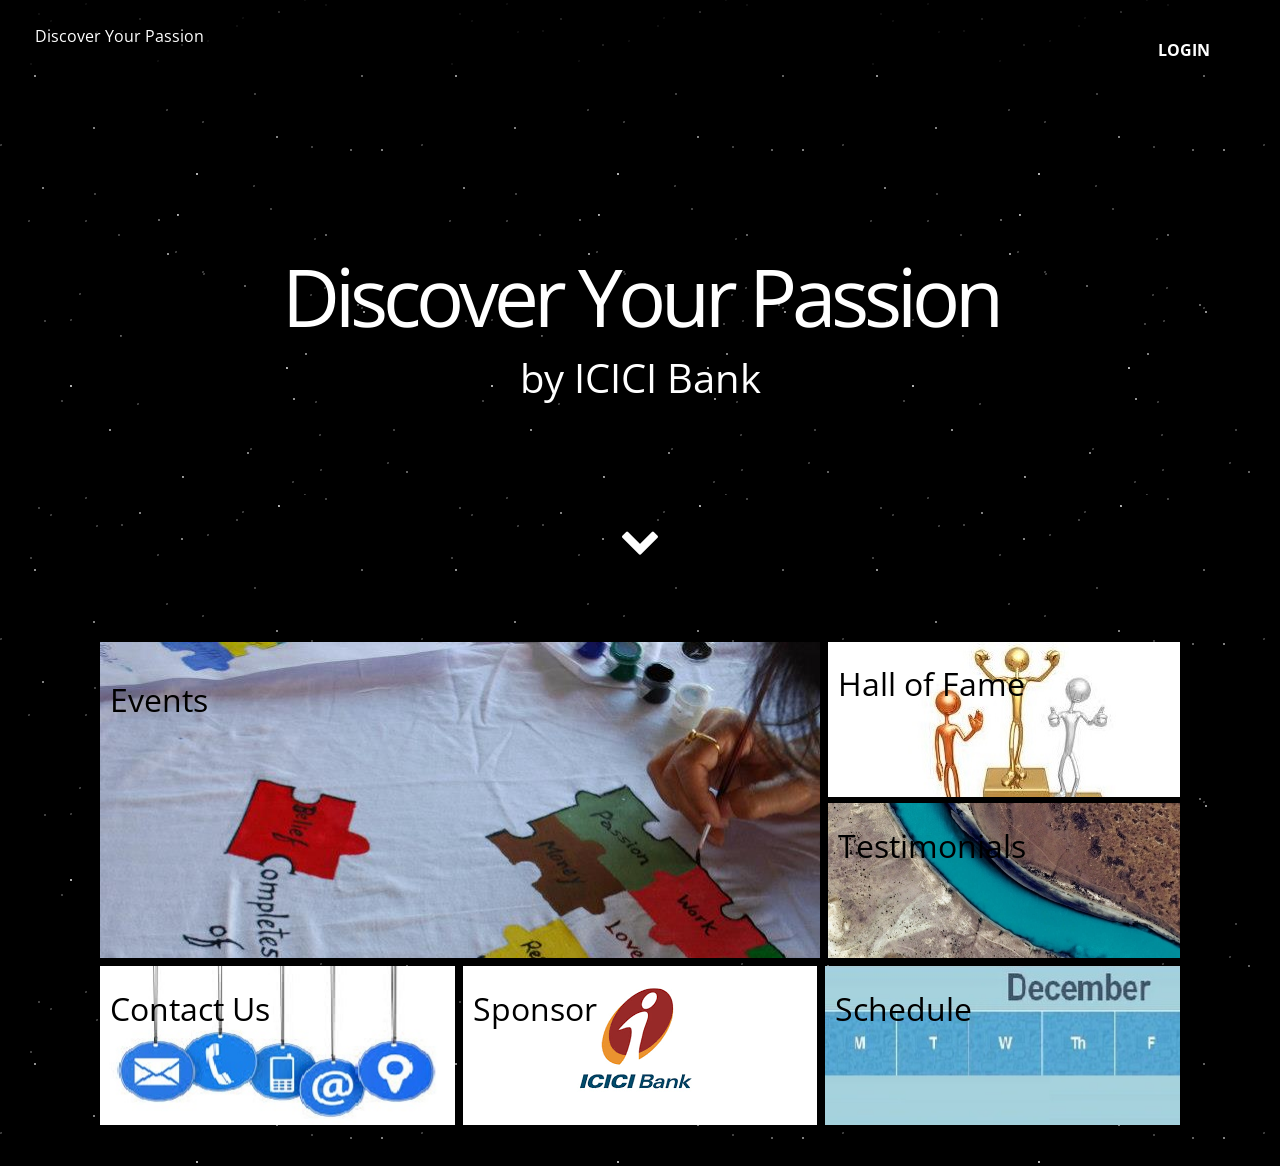
<file: ici/index.html>
<!doctype html>
<html lang="en">
	<head>
		<meta charset="utf-8">
		<meta name=viewport content="width=device-width, initial-scale=1">
		<title>Discover Your Passion</title>
		<!--<link rel="stylesheet" type="text/css" href="normalize.css">-->
		<link rel="stylesheet" type="text/css" href="css.css">
		<link rel="stylesheet" type="text/css" href="index.css">
		<link href='https://fonts.googleapis.com/css?family=Montserrat|Open+Sans:400,400italic|Slabo+27px' rel='stylesheet' type='text/css'> 	
		<link rel="stylesheet" type="text/css" href="css/font-awesome.min.css">
		<link rel="stylesheet" type="text/css" href="slick/slick-theme.css">
		<script  type="text/javascript" src="slick/jquery-2.1.4.min.js"></script>
		<link rel="stylesheet" type="text/css" href="slick/slick.css">
		<script  type="text/javascript" src="slick/jquery-migrate-1.2.1.min.js"></script>
		<script  type="text/javascript" src="slick/slick.min.js"></script>
		<script src="js.js"></script>
	</head>
	<body>
		<header class="header-common">
			<div class="header-member logo">
				<a href="index.html">Discover Your Passion</a>
			</div>
			<nav class="header-member link-bar">
				<ul>
					<!--<li>
						<a href="feed">
							FEED
						</a>
					</li>-->
					<li>
						<a href="login.html">
							LOGIN
						</a>
					</li>
				</ul>
			</nav>
		</header>
		<section id="intro">
			<div id="intro_main">
				<div class="header">
					<span>Discover Your Passion</span>
					<span class="header">by ICICI Bank</span>
				</div>
				<span class="fa fa-chevron-down bu" id="butter"></span>
			</div>
		</section>	
		<section id="showoff">
			<div id="showoff_main">
				<div class="row">
					<div class="card w50" id="card1">
						<div class="card_front">
							<div class="head"><a href="EVENTS.html">Events</a></div>
						</div>
						<div class="card_back">
							<div class="gallery2">
								<div class="gallery-member">
									<a href="EVENTS.html">
								  <img src="creativemasters.png" alt="" />
									</a>
								</div>
								<div class="gallery-member"><a href="EVENTS.html">
								  <img src="dubsmash.jpg" alt="" /></a>
								</div>
							</div>
							<div id="event-btn"><a href="events.html">All Events</a></div>
						</div>
					</div>
					<div class="row">
						<div class="card h100" id="card2">
							<div class="card_front">
								<div class="head">Hall of Fame</div>
							</div>
							<div class="card_back"></div>
						</div>
						<div class="card h100"id="card3">
							<div class="card_front">
								<div class="head">Testimonials</div>
							</div>
							<div class="card_back">
								<div class="head"></div>
							</div>
						</div>
					</div>
				</div>
				<div class="row">
					<div class="card w33" id="card4">
						<div class="card_front">
							<div class="head">Contact Us</div>
						</div>
						<div class="card_back"></div>
					</div>
					<div class="card w33" id="card5">
						<div class="card_front">
							<div class="head">Sponsor</div>
						</div>
						<div class="card_back">
							<div class="gallery1">
								<div class="gallery-member">
								  <img src="sponsor1.png" alt="" />
								</div>
								<div class="gallery-member">
								  <img src="sponsor2.png" alt="" />
								</div>
							<!--<div class="gallery-member">
								  <img src="3.png" alt="" />
								</div>
								<div class="gallery-member">
								  <img src="4.png" alt="" />
								</div>-->
							</div>
						</div>
					</div>
					<div class="card w33" id="card6">
						<div class="card_front">
							<div class="head">Schedule</div>
						</div>
						<div class="card_back"></div>
					</div>
				</div>
			
			</div>
		</section>
		<section>
			<br>
			<br>
			
		</section>
		
		<footer class="footer-common">
			
		</footer>
		<script>
			function nit(){
				goDown.init();
				displaceHeader.init('header-common');
			}
			window.addEventListener('load',nit);
			$(document).ready(function(){	
				$('.gallery1').slick({
					dots: false,
					arrows: false,
					autoplay: true,
					autoplaySpeed: 1000,
				});
				$('.gallery2').slick({
					dots: false,
					arrows: false,
					autoplay: true,
					autoplaySpeed: 1000,
				});
			});
		
		</script>
	</body>
</html>
</file>
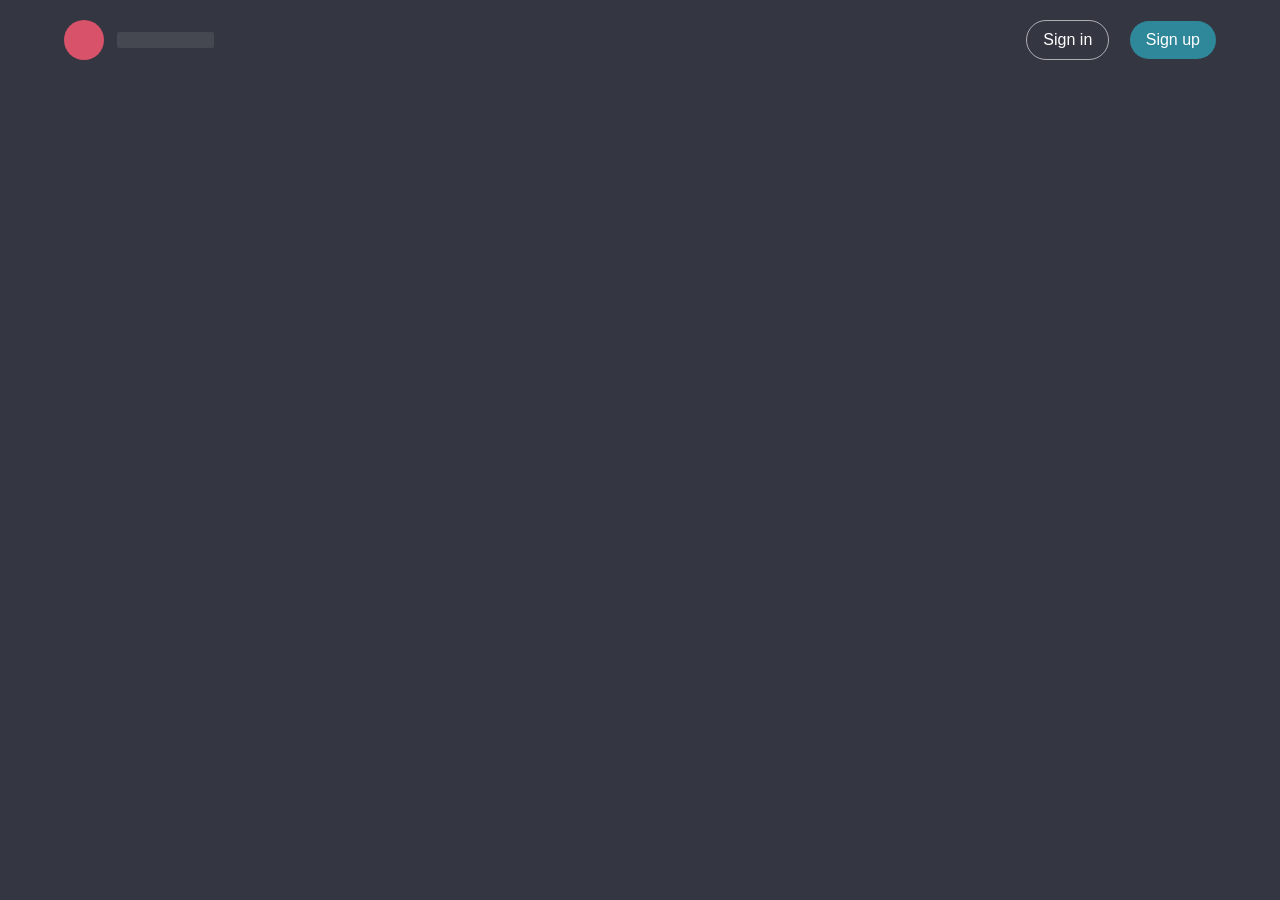
<file: ici/selfie/index1.html>
<!doctype html>
<html lang="en" class="no-js">
<head>
	<meta charset="UTF-8">
	<meta name="viewport" content="width=device-width, initial-scale=1">

	<link href='http://fonts.googleapis.com/css?family=PT+Sans:400,700' rel='stylesheet' type='text/css'>

	<link rel="stylesheet" href="css/reset.css"> <!-- CSS reset -->
	<link rel="stylesheet" href="css/style.css"> <!-- Gem style -->
	<link rel="stylesheet" href="css/creative.css" type="text/css">
	<script src="js/modernizr.js"></script> <!-- Modernizr -->
  	
	<title>Log In &amp; Sign Up Form</title>
</head>
<body>
	<header role="banner">
		<div id="cd-logo"><a href="#0"><img src="img/cd-logo.svg" alt="Logo"></a></div>

		<nav class="main-nav">
			<ul>
				<!-- inser more links here -->
				<li><a class="cd-signin" href="#0">Sign in</a></li>
				<li><a class="cd-signup" href="#0">Sign up</a></li>
			</ul>
		</nav>
	</header>

	<div class="cd-user-modal"> <!-- this is the entire modal form, including the background -->
		<div class="cd-user-modal-container"> <!-- this is the container wrapper -->
			<ul class="cd-switcher">
				<li><a href="#0">Sign in</a></li>
				<li><a href="#0">New account</a></li>
			</ul>

			<div id="cd-login"> <!-- log in form -->
				<form class="cd-form">
					<p class="fieldset">
						<label class="image-replace cd-email" for="signin-email">E-mail</label>
						<input class="full-width has-padding has-border" id="signin-email" type="email" placeholder="E-mail">
						<span class="cd-error-message">Error message here!</span>
					</p>

					<p class="fieldset">
						<label class="image-replace cd-password" for="signin-password">Password</label>
						<input class="full-width has-padding has-border" id="signin-password" type="text"  placeholder="Password">
						<a href="#0" class="hide-password">Hide</a>
						<span class="cd-error-message">Error message here!</span>
					</p>

					<p class="fieldset">
						<input type="checkbox" id="remember-me" checked>
						<label for="remember-me">Remember me</label>
					</p>

					<p class="fieldset">
						<input class="full-width" type="submit" value="Login">
					</p>
				</form>
				
				<p class="cd-form-bottom-message"><a href="#0">Forgot your password?</a></p>
				<!-- <a href="#0" class="cd-close-form">Close</a> -->
			</div> <!-- cd-login -->

			<div id="cd-signup"> <!-- sign up form -->
				<form class="cd-form">
					<p class="fieldset">
						<label class="image-replace cd-username" for="signup-username">Username</label>
						<input class="full-width has-padding has-border" id="signup-username" type="text" placeholder="Username">
						<span class="cd-error-message">Error message here!</span>
					</p>

					<p class="fieldset">
						<label class="image-replace cd-email" for="signup-email">E-mail</label>
						<input class="full-width has-padding has-border" id="signup-email" type="email" placeholder="E-mail">
						<span class="cd-error-message">Error message here!</span>
					</p>

					<p class="fieldset">
						<label class="image-replace cd-password" for="signup-password">Password</label>
						<input class="full-width has-padding has-border" id="signup-password" type="text"  placeholder="Password">
						<a href="#0" class="hide-password">Hide</a>
						<span class="cd-error-message">Error message here!</span>
					</p>

					<p class="fieldset">
						<input type="checkbox" id="accept-terms">
						<label for="accept-terms">I agree to the <a href="#0">Terms</a></label>
					</p>

					<p class="fieldset">
						<input class="full-width has-padding" type="submit" value="Create account">
					</p>
				</form>

				<!-- <a href="#0" class="cd-close-form">Close</a> -->
			</div> <!-- cd-signup -->

			<div id="cd-reset-password"> <!-- reset password form -->
				<p class="cd-form-message">Lost your password? Please enter your email address. You will receive a link to create a new password.</p>

				<form class="cd-form">
					<p class="fieldset">
						<label class="image-replace cd-email" for="reset-email">E-mail</label>
						<input class="full-width has-padding has-border" id="reset-email" type="email" placeholder="E-mail">
						<span class="cd-error-message">Error message here!</span>
					</p>

					<p class="fieldset">
						<input class="full-width has-padding" type="submit" value="Reset password">
					</p>
				</form>

				<p class="cd-form-bottom-message"><a href="#0">Back to log-in</a></p>
			</div> <!-- cd-reset-password -->
			<a href="#0" class="cd-close-form">Close</a>
		</div> <!-- cd-user-modal-container -->
	</div> <!-- cd-user-modal -->
<script src="http://ajax.googleapis.com/ajax/libs/jquery/1.11.0/jquery.min.js"></script>
<script src="js/main.js"></script> <!-- Gem jQuery -->
</body>
</html>
</file>
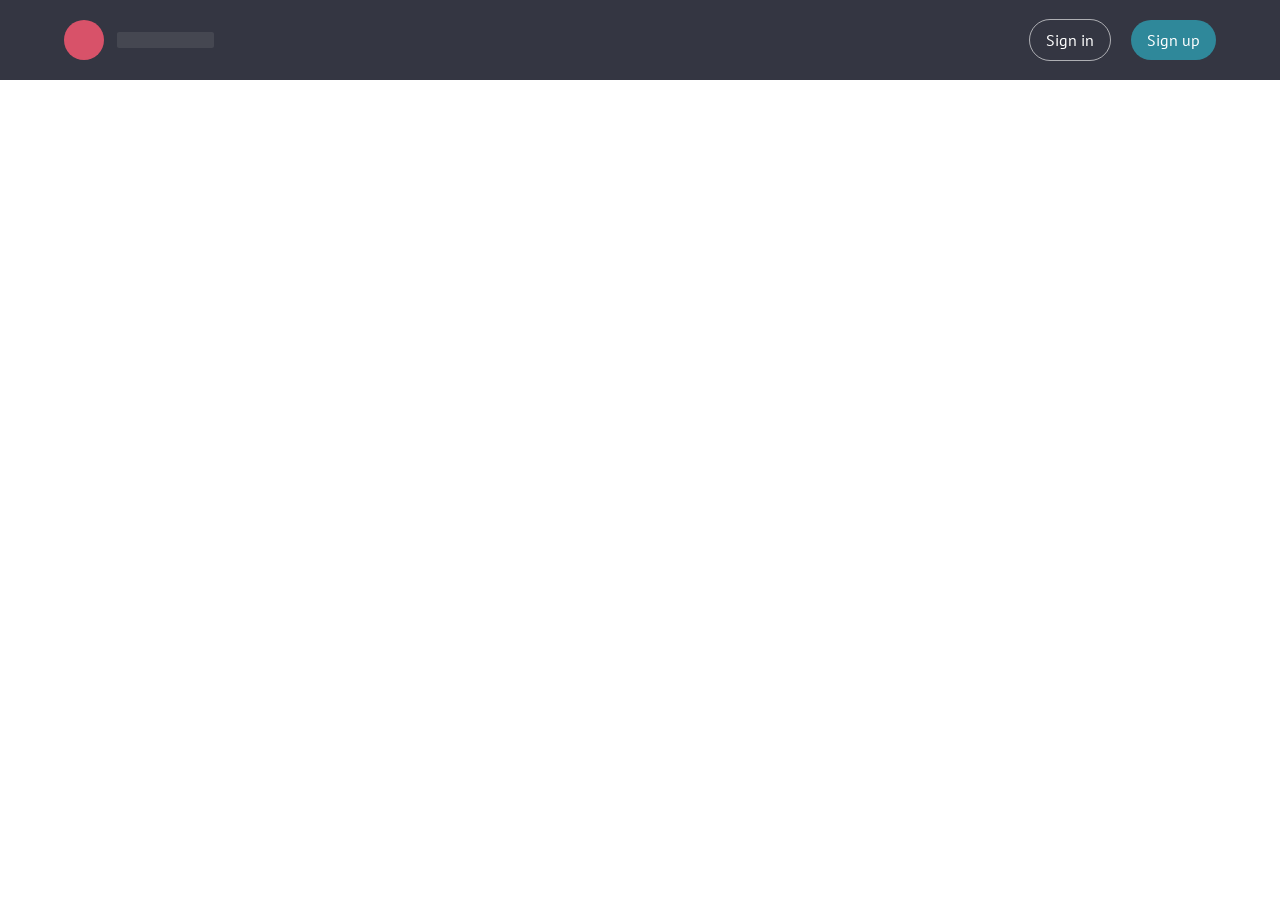
<file: ici/selfie/index1_login.html>
<!doctype html>
<html lang="en" class="no-js">
<head>
	<meta charset="UTF-8">
	<meta name="viewport" content="width=device-width, initial-scale=1">

	<link href='http://fonts.googleapis.com/css?family=PT+Sans:400,700' rel='stylesheet' type='text/css'>

	<link rel="stylesheet" href="css/reset.css"> <!-- CSS reset -->
	<link rel="stylesheet" href="css/style.css"> <!-- Gem style -->
	<script src="js/modernizr.js"></script> <!-- Modernizr -->
  	
	<title>Log In &amp; Sign Up Form</title>
</head>
<body>
	<header role="banner">
		<div id="cd-logo"><a href="#0"><img src="img/cd-logo.svg" alt="Logo"></a></div>

		<nav class="main-nav">
			<ul>
				<!-- inser more links here -->
				<li><a class="cd-signin" href="#0">Sign in</a></li>
				<li><a class="cd-signup" href="#0">Sign up</a></li>
			</ul>
		</nav>
	</header>

	<div class="cd-user-modal"> <!-- this is the entire modal form, including the background -->
		<div class="cd-user-modal-container"> <!-- this is the container wrapper -->
			<ul class="cd-switcher">
				<li><a href="#0">Sign in</a></li>
				<li><a href="#0">New account</a></li>
			</ul>

			<div id="cd-login"> <!-- log in form -->
				<form class="cd-form">
					<p class="fieldset">
						<label class="image-replace cd-email" for="signin-email">E-mail</label>
						<input class="full-width has-padding has-border" id="signin-email" type="email" placeholder="E-mail">
						<span class="cd-error-message">Error message here!</span>
					</p>

					<p class="fieldset">
						<label class="image-replace cd-password" for="signin-password">Password</label>
						<input class="full-width has-padding has-border" id="signin-password" type="text"  placeholder="Password">
						<a href="#0" class="hide-password">Hide</a>
						<span class="cd-error-message">Error message here!</span>
					</p>

					<p class="fieldset">
						<input type="checkbox" id="remember-me" checked>
						<label for="remember-me">Remember me</label>
					</p>

					<p class="fieldset">
						<input class="full-width" type="submit" value="Login">
					</p>
				</form>
				
				<p class="cd-form-bottom-message"><a href="#0">Forgot your password?</a></p>
				<!-- <a href="#0" class="cd-close-form">Close</a> -->
			</div> <!-- cd-login -->

			<div id="cd-signup"> <!-- sign up form -->
				<form class="cd-form">
					<p class="fieldset">
						<label class="image-replace cd-username" for="signup-username">Username</label>
						<input class="full-width has-padding has-border" id="signup-username" type="text" placeholder="Username">
						<span class="cd-error-message">Error message here!</span>
					</p>

					<p class="fieldset">
						<label class="image-replace cd-email" for="signup-email">E-mail</label>
						<input class="full-width has-padding has-border" id="signup-email" type="email" placeholder="E-mail">
						<span class="cd-error-message">Error message here!</span>
					</p>

					<p class="fieldset">
						<label class="image-replace cd-password" for="signup-password">Password</label>
						<input class="full-width has-padding has-border" id="signup-password" type="text"  placeholder="Password">
						<a href="#0" class="hide-password">Hide</a>
						<span class="cd-error-message">Error message here!</span>
					</p>

					<p class="fieldset">
						<input type="checkbox" id="accept-terms">
						<label for="accept-terms">I agree to the <a href="#0">Terms</a></label>
					</p>

					<p class="fieldset">
						<input class="full-width has-padding" type="submit" value="Create account">
					</p>
				</form>

				<!-- <a href="#0" class="cd-close-form">Close</a> -->
			</div> <!-- cd-signup -->

			<div id="cd-reset-password"> <!-- reset password form -->
				<p class="cd-form-message">Lost your password? Please enter your email address. You will receive a link to create a new password.</p>

				<form class="cd-form">
					<p class="fieldset">
						<label class="image-replace cd-email" for="reset-email">E-mail</label>
						<input class="full-width has-padding has-border" id="reset-email" type="email" placeholder="E-mail">
						<span class="cd-error-message">Error message here!</span>
					</p>

					<p class="fieldset">
						<input class="full-width has-padding" type="submit" value="Reset password">
					</p>
				</form>

				<p class="cd-form-bottom-message"><a href="#0">Back to log-in</a></p>
			</div> <!-- cd-reset-password -->
			<a href="#0" class="cd-close-form">Close</a>
		</div> <!-- cd-user-modal-container -->
	</div> <!-- cd-user-modal -->
<script src="http://ajax.googleapis.com/ajax/libs/jquery/1.11.0/jquery.min.js"></script>
<script src="js/main.js"></script> <!-- Gem jQuery -->
</body>
</html>
</file>
<file: ici/css.css>
html{
	font-family:'Open Sans';
    width: 100%;
}
a{
	color:initial;
	text-decoration:none;
}
input{
	border:0px;
}
input:active{
	border:0px;
}
input:focus{
	border:0px;
	outline:0px;
}

button{
    border: 1px solid transparent;
	text-transform: uppercase;
}

button:active{
	outline:0px;
}

button:focus{
	outline:0px;
}

body {
	max-width:1920px;
	margin:auto;
	position:relative;
	background-image: url("noise.png");
    width: 100%;
	padding-top:6.25rem;
}



header.header-common{
	height:4.5rem;
	position:fixed;
	display:flex;
	top: 0px;
    left: 0px;
	width:100%;
    margin: auto;
	color:white;
	align-items: center;
	justify-content:space-between;
	background-color:rgba(0,0,0,0.75);
	/*border-bottom: 1px rgba(0,0,0,0.25) solid;*/
	z-index:10;
}

header.displaced{
	box-shadow:0px 2px 5px rgba(0,0,0,0.75);
	border-bottom:0px;
	background-color:rgba(0,0,0,0.75);
	color:white;
}

div.logo{
	margin-left:35px;
	width:25%;
	align-items:center;
	
}

div.logo a{
	color:white;
}

nav.link-bar{
	margin-right:50px;
	width:50%;
	color:white;
}

nav.link-bar ul{
	margin:0;
	width:100%;
	padding-left:0px;
	display:flex;
	list-style:none;
	justify-content:flex-end;
}

nav.link-bar ul li{
	box-sizing:border-box;
	width:15%;
	margin-left:15px;
	text-align:center;
	position:relative;
}



nav.link-bar ul li>a{
	text-align:center;
	height:100%;
	padding:15% 2.5%;
	width:100%;
	display:flex;
	color:white;
	justify-content:center;
	flex-direction:column;
	overflow-wrap:break-word;
	font-weight:bold;
	text-transform:uppercase;
	border-radius:6px;
}


nav.link-bar ul li>a:hover{
	color:#00c853;
}


nav.link-bar a.link_active{
    color: #00c853;
    background: rgba(250,250,250,0.125);
}

section{
	padding:0% 7.5%;
}
</file>
<file: ici/index.css>
/*index.css*/

#intro{
	margin-top:0.25rem;
	height:39.5vw;
}

#showoff{
	height:37.5vw;
}

#intro_main{
	height:100%;
	padding:10px 0px;
	display:flex;
	color:white;
    flex-direction: column;
	text-align:center;
	justify-content:space-around;
}

#intro_main div.header{
	width:100%;
	font-family:"Open Sans";
	margin-top:4.5rem;
}

#intro_main div.header span:first-child{
	display:inline-block;
	width:100%;
	font-size:5rem;
	letter-spacing:-5px;
}

#intro_main div.header span:nth-child(2){
	width:100%;
	margin-top:2.5em;
	font-size:2.5rem;
}

#intro_main span.bu{
	font-size:2.5rem;
	align-self: center;
	width: 5%;
    padding: 5px 0px;
	cursor:pointer;
	animation:1s linear 0s infinite alternate but;
}
#intro_main span.bu:hover{
	animation:0.5s linear 0s infinite alternate but;
}

@keyframes but{
	from{
		color:rgba(255,255,255,1);
	}
	to{
		color:rgba(255,255,255,0.25);
	}
}

#showoff_main{
	margin-top:2rem;
	height:100%;
}
#showoff_main>div.row{
	width:100%;
	display:flex;
}

#showoff_main>div.row:first-child{
	height:66%;
}

#showoff_main>div.row div.row{
	display:flex;
	width:33.33%;
	height:100%;
	flex-direction:column;
	justify-content:space-between;
}
#showoff_main>div.row:last-child{
	margin-top:8px;
	height:33%;
}

#showoff_main div.card.h100{
	height:49%;
}
#showoff_main div.card.w50{
	width:66.66%;
}
#showoff_main div.card.w33{
	width:33.33333%;
}

#showoff_main div.card {
	background-color:transparent;
	box-sizing:border-box;
	margin-left:4px;
	margin-right:4px;
}

#showoff_main div.card{
	position:relative;
}

.card_front,.card_back {
  position: absolute;
  top: 0;
  left: 0;
  width: 100%;
  height: 100%;
}

.card_front,
.card_back {
    transition: transform 0.35s;
}

.card_front {
  backface-visibility: hidden;
  background:transparent;
}

.card_front div.head{
	position:absolute;
	left:0%;
	top:10%;
	color:black;
	padding:5px 10px;
	font-size:2.0rem;
}

.card_back {
  background-color: wheat ;
  backface-visibility: hidden;
  transform: rotateY(-180deg);
  visibility:hidden;
}

.card_back div.gallery1{
	padding-top:25px;
	padding-bottom:25px;
	width:50%;
	margin:auto;
	background-color:wheat;
	height:100%;
}

div.gallery1 div.gallery-member{
	width:100%;
	height:100%;
	display: flex;
	flex-direction:column;
	justify-content:center;
	align-items:center;
}

div.gallery1 div.gallery-member img{
	width:50%;
}

.card_back div.gallery2{
	padding-top:50px;
	padding-left:100px;
	padding-right: 100px;
	padding-bottom:50px;
	width:100%;
	margin:auto;
	background-color:wheat ;
	height:70%;
}

div.gallery2 div.gallery-member{
	width:50%;
	margin: auto;
	height:100%;
}

div.gallery2 div.gallery-member img{
	width:60%;
	margin:auto;
	height:50%;
}

.card:hover .card_front {
	transform: rotateY(-180deg);
}

.card:hover .card_back {
	 transform: rotateY(0);
	 visibility:visible;
}

#card1{
	background-image:url("old_22.jpg");
}
#card2{
	background:url("halloffame.jpg") , white;
	background-repeat:no-repeat; 
	background-color:white;
}
#card3{
	background-image:url("wp_003.jpg");
}
#card4{
	background-image:url("contactus.jpg");
	
}
#card5{
	background-image:url("sponsor.png");
}
#card6{
	background-image:url("schedule.jpg");
}

#event-btn{
	text-align: center;
    margin-top: 15px;
}
#event-btn a{
	background-color:#03a9f4;
	color:white;
	padding:15px 20px;
	border-radius:5px;
	font-weight:bold;
}
</file>
<file: ici/selfie/css/style.css>
/* -------------------------------- 

Primary style

-------------------------------- */
html * {
  -webkit-font-smoothing: antialiased;
  -moz-osx-font-smoothing: grayscale;
}

*, *:after, *:before {
  -webkit-box-sizing: border-box;
  -moz-box-sizing: border-box;
  box-sizing: border-box;
}

body {
  font-size: 100%;
  font-family: "PT Sans", sans-serif;
  color: #505260;
  background-color: white;
}

a {
  color: #2f889a;
  text-decoration: none;
}

img {
  max-width: 100%;
}

input, textarea {
  font-family: "PT Sans", sans-serif;
  font-size: 16px;
  font-size: 1rem;
}
input::-ms-clear, textarea::-ms-clear {
  display: none;
}

/* -------------------------------- 

Main components 

-------------------------------- */
header[role=banner] {
  position: relative;
  height: 50px;
  background: #343642;
}
header[role=banner] #cd-logo {
  float: left;
  margin: 4px 0 0 5%;
  /* reduce logo size on mobile and make sure it is left aligned with the transform-origin property */
  -webkit-transform-origin: 0 50%;
  -moz-transform-origin: 0 50%;
  -ms-transform-origin: 0 50%;
  -o-transform-origin: 0 50%;
  transform-origin: 0 50%;
  -webkit-transform: scale(0.8);
  -moz-transform: scale(0.8);
  -ms-transform: scale(0.8);
  -o-transform: scale(0.8);
  transform: scale(0.8);
}
header[role=banner] #cd-logo img {
  display: block;
}
header[role=banner]::after {
  /* clearfix */
  content: '';
  display: table;
  clear: both;
}
@media only screen and (min-width: 768px) {
  header[role=banner] {
    height: 80px;
  }
  header[role=banner] #cd-logo {
    margin: 20px 0 0 5%;
    -webkit-transform: scale(1);
    -moz-transform: scale(1);
    -ms-transform: scale(1);
    -o-transform: scale(1);
    transform: scale(1);
  }
}

.main-nav {
  float: right;
  margin-right: 5%;
  width: 44px;
  height: 100%;
  background: url("../img/cd-icon-menu.svg") no-repeat center center;
  cursor: pointer;
}
.main-nav ul {
  position: absolute;
  top: 0;
  left: 0;
  width: 100%;
  -webkit-transform: translateY(-100%);
  -moz-transform: translateY(-100%);
  -ms-transform: translateY(-100%);
  -o-transform: translateY(-100%);
  transform: translateY(-100%);
}
.main-nav ul.is-visible {
  -webkit-transform: translateY(50px);
  -moz-transform: translateY(50px);
  -ms-transform: translateY(50px);
  -o-transform: translateY(50px);
  transform: translateY(50px);
}
.main-nav a {
  display: block;
  height: 50px;
  line-height: 50px;
  padding-left: 5%;
  background: #292a34;
  border-top: 1px solid #3b3d4b;
  color: #FFF;
}
@media only screen and (min-width: 768px) {
  .main-nav {
    width: auto;
    height: auto;
    background: none;
    cursor: auto;
  }
  .main-nav ul {
    position: static;
    width: auto;
    -webkit-transform: translateY(0);
    -moz-transform: translateY(0);
    -ms-transform: translateY(0);
    -o-transform: translateY(0);
    transform: translateY(0);
    line-height: 80px;
  }
  .main-nav ul.is-visible {
    -webkit-transform: translateY(0);
    -moz-transform: translateY(0);
    -ms-transform: translateY(0);
    -o-transform: translateY(0);
    transform: translateY(0);
  }
  .main-nav li {
    display: inline-block;
    margin-left: 1em;
  }
  .main-nav li:nth-last-child(2) {
    margin-left: 2em;
  }
  .main-nav a {
    display: inline-block;
    height: auto;
    line-height: normal;
    background: transparent;
  }
  .main-nav a.cd-signin, .main-nav a.cd-signup {
    padding: .6em 1em;
    border: 1px solid rgba(255, 255, 255, 0.6);
    border-radius: 50em;
  }
  .main-nav a.cd-signup {
    background: #2f889a;
    border: none;
  }
}

/* -------------------------------- 

xsigin/signup popup 

-------------------------------- */
.cd-user-modal {
  position: fixed;
  top: 0;
  left: 0;
  width: 100%;
  height: 100%;
  background: rgba(52, 54, 66, 0.9);
  z-index: 3;
  overflow-y: auto;
  cursor: pointer;
  visibility: hidden;
  opacity: 0;
  -webkit-transition: opacity 0.3s, visibility 0.3s;
  -moz-transition: opacity 0.3s, visibility 0.3s;
  transition: opacity 0.3s, visibility 0.3s;
}
.cd-user-modal.is-visible {
  visibility: visible;
  opacity: 1;
}
.cd-user-modal.is-visible .cd-user-modal-container {
  -webkit-transform: translateY(0);
  -moz-transform: translateY(0);
  -ms-transform: translateY(0);
  -o-transform: translateY(0);
  transform: translateY(0);
}

.cd-user-modal-container {
  position: relative;
  width: 90%;
  max-width: 600px;
  background: #FFF;
  margin: 3em auto 4em;
  cursor: auto;
  border-radius: 0.25em;
  -webkit-transform: translateY(-30px);
  -moz-transform: translateY(-30px);
  -ms-transform: translateY(-30px);
  -o-transform: translateY(-30px);
  transform: translateY(-30px);
  -webkit-transition-property: -webkit-transform;
  -moz-transition-property: -moz-transform;
  transition-property: transform;
  -webkit-transition-duration: 0.3s;
  -moz-transition-duration: 0.3s;
  transition-duration: 0.3s;
}
.cd-user-modal-container .cd-switcher:after {
  content: "";
  display: table;
  clear: both;
}
.cd-user-modal-container .cd-switcher li {
  width: 50%;
  float: left;
  text-align: center;
}
.cd-user-modal-container .cd-switcher li:first-child a {
  border-radius: .25em 0 0 0;
}
.cd-user-modal-container .cd-switcher li:last-child a {
  border-radius: 0 .25em 0 0;
}
.cd-user-modal-container .cd-switcher a {
  display: block;
  width: 100%;
  height: 50px;
  line-height: 50px;
  background: #d2d8d8;
  color: #809191;
}
.cd-user-modal-container .cd-switcher a.selected {
  background: #FFF;
  color: #505260;
}
@media only screen and (min-width: 600px) {
  .cd-user-modal-container {
    margin: 4em auto;
  }
  .cd-user-modal-container .cd-switcher a {
    height: 70px;
    line-height: 70px;
  }
}

.cd-form {
  padding: 1.4em;
}
.cd-form .fieldset {
  position: relative;
  margin: 1.4em 0;
}
.cd-form .fieldset:first-child {
  margin-top: 0;
}
.cd-form .fieldset:last-child {
  margin-bottom: 0;
}
.cd-form label {
  font-size: 14px;
  font-size: 0.875rem;
}
.cd-form label.image-replace {
  /* replace text with an icon */
  display: inline-block;
  position: absolute;
  left: 15px;
  top: 50%;
  bottom: auto;
  -webkit-transform: translateY(-50%);
  -moz-transform: translateY(-50%);
  -ms-transform: translateY(-50%);
  -o-transform: translateY(-50%);
  transform: translateY(-50%);
  height: 20px;
  width: 20px;
  overflow: hidden;
  text-indent: 100%;
  white-space: nowrap;
  color: transparent;
  text-shadow: none;
  background-repeat: no-repeat;
  background-position: 50% 0;
}
.cd-form label.cd-username {
  background-image: url("../img/cd-icon-username.svg");
}
.cd-form label.cd-email {
  background-image: url("../img/cd-icon-email.svg");
}
.cd-form label.cd-password {
  background-image: url("../img/cd-icon-password.svg");
}
.cd-form input {
  margin: 0;
  padding: 0;
  border-radius: 0.25em;
}
.cd-form input.full-width {
  width: 100%;
}
.cd-form input.has-padding {
  padding: 12px 20px 12px 50px;
}
.cd-form input.has-border {
  border: 1px solid #d2d8d8;
  -webkit-appearance: none;
  -moz-appearance: none;
  -ms-appearance: none;
  -o-appearance: none;
  appearance: none;
}
.cd-form input.has-border:focus {
  border-color: #343642;
  box-shadow: 0 0 5px rgba(52, 54, 66, 0.1);
  outline: none;
}
.cd-form input.has-error {
  border: 1px solid #d76666;
}
.cd-form input[type=password] {
  /* space left for the HIDE button */
  padding-right: 65px;
}
.cd-form input[type=submit] {
  padding: 16px 0;
  cursor: pointer;
  background: #2f889a;
  color: #FFF;
  font-weight: bold;
  border: none;
  -webkit-appearance: none;
  -moz-appearance: none;
  -ms-appearance: none;
  -o-appearance: none;
  appearance: none;
}
.no-touch .cd-form input[type=submit]:hover, .no-touch .cd-form input[type=submit]:focus {
  background: #3599ae;
  outline: none;
}
.cd-form .hide-password {
  display: inline-block;
  position: absolute;
  right: 0;
  top: 0;
  padding: 6px 15px;
  border-left: 1px solid #d2d8d8;
  top: 50%;
  bottom: auto;
  -webkit-transform: translateY(-50%);
  -moz-transform: translateY(-50%);
  -ms-transform: translateY(-50%);
  -o-transform: translateY(-50%);
  transform: translateY(-50%);
  font-size: 14px;
  font-size: 0.875rem;
  color: #343642;
}
.cd-form .cd-error-message {
  display: inline-block;
  position: absolute;
  left: -5px;
  bottom: -35px;
  background: rgba(215, 102, 102, 0.9);
  padding: .8em;
  z-index: 2;
  color: #FFF;
  font-size: 13px;
  font-size: 0.8125rem;
  border-radius: 0.25em;
  /* prevent click and touch events */
  pointer-events: none;
  visibility: hidden;
  opacity: 0;
  -webkit-transition: opacity 0.2s 0, visibility 0 0.2s;
  -moz-transition: opacity 0.2s 0, visibility 0 0.2s;
  transition: opacity 0.2s 0, visibility 0 0.2s;
}
.cd-form .cd-error-message::after {
  /* triangle */
  content: '';
  position: absolute;
  left: 22px;
  bottom: 100%;
  height: 0;
  width: 0;
  border-left: 8px solid transparent;
  border-right: 8px solid transparent;
  border-bottom: 8px solid rgba(215, 102, 102, 0.9);
}
.cd-form .cd-error-message.is-visible {
  opacity: 1;
  visibility: visible;
  -webkit-transition: opacity 0.2s 0, visibility 0 0;
  -moz-transition: opacity 0.2s 0, visibility 0 0;
  transition: opacity 0.2s 0, visibility 0 0;
}
@media only screen and (min-width: 600px) {
  .cd-form {
    padding: 2em;
  }
  .cd-form .fieldset {
    margin: 2em 0;
  }
  .cd-form .fieldset:first-child {
    margin-top: 0;
  }
  .cd-form .fieldset:last-child {
    margin-bottom: 0;
  }
  .cd-form input.has-padding {
    padding: 16px 20px 16px 50px;
  }
  .cd-form input[type=submit] {
    padding: 16px 0;
  }
}

.cd-form-message {
  padding: 1.4em 1.4em 0;
  font-size: 14px;
  font-size: 0.875rem;
  line-height: 1.4;
  text-align: center;
}
@media only screen and (min-width: 600px) {
  .cd-form-message {
    padding: 2em 2em 0;
  }
}

.cd-form-bottom-message {
  position: absolute;
  width: 100%;
  left: 0;
  bottom: -30px;
  text-align: center;
  font-size: 14px;
  font-size: 0.875rem;
}
.cd-form-bottom-message a {
  color: #FFF;
  text-decoration: underline;
}

.cd-close-form {
  /* form X button on top right */
  display: block;
  position: absolute;
  width: 40px;
  height: 40px;
  right: 0;
  top: -40px;
  background: url("../img/cd-icon-close.svg") no-repeat center center;
  text-indent: 100%;
  white-space: nowrap;
  overflow: hidden;
}
@media only screen and (min-width: 1170px) {
  .cd-close-form {
    display: none;
  }
}

#cd-login, #cd-signup, #cd-reset-password {
  display: none;
}

#cd-login.is-selected, #cd-signup.is-selected, #cd-reset-password.is-selected {
  display: block;
}
</file>
<file: ici/selfie/css/creative.css>
/*!
 * Start Bootstrap - Creative Bootstrap Theme (http://startbootstrap.com)
 * Code licensed under the Apache License v2.0.
 * For details, see http://www.apache.org/licenses/LICENSE-2.0.
 */

html,
body {
    width: 100%;
    height: 100%;
}

body {
    font-family: Merriweather,'Helvetica Neue',Arial,sans-serif;
}

hr {
    max-width: 50px;
    border-color: #f05f40;
    border-width: 3px;
}

#contactform{
    position: relative;
    width: 100px;
}

hr.light {
    border-color: #fff;
}

a {
    color: #f05f40;
    -webkit-transition: all .35s;
    -moz-transition: all .35s;
    transition: all .35s;
}

a:hover,
a:focus {
    color: #eb3812;
}

h1,
h2,
h3,
h4,
h5,
h6 {
    font-family: 'Open Sans','Helvetica Neue',Arial,sans-serif;
}

p {
    margin-bottom: 20px;
    font-size: 16px;
    line-height: 1.5;
}

.bg-primary {
    background-color: #f05f40;
}

.bg-dark {
    color: #fff;
    background:url(../../noise.png);
}

.text-faded {
    color: rgba(255,255,255,.7);
}

section {
    padding: 100px 0;
}

aside {
    padding: 50px 0;
}

.no-padding {
    padding: 0;
}

.navbar-default {
    border-color: rgba(34,34,34,.05);
    font-family: 'Open Sans','Helvetica Neue',Arial,sans-serif;
    background-color: #fff;
    -webkit-transition: all .35s;
    -moz-transition: all .35s;
    transition: all .35s;
}

.navbar-default .navbar-header .navbar-brand {
    text-transform: uppercase;
    font-family: 'Open Sans','Helvetica Neue',Arial,sans-serif;
    font-weight: 700;
    color: #f05f40;
}

.navbar-default .navbar-header .navbar-brand:hover,
.navbar-default .navbar-header .navbar-brand:focus {
    color: #eb3812;
}

.navbar-default .nav > li>a,
.navbar-default .nav>li>a:focus {
    text-transform: uppercase;
    font-size: 13px;
    font-weight: 700;
    color: #222;
}

.navbar-default .nav > li>a:hover,
.navbar-default .nav>li>a:focus:hover {
    color: #f05f40;
}

.navbar-default .nav > li.active>a,
.navbar-default .nav>li.active>a:focus {
    color: #f05f40!important;
    background-color: transparent;
}

.navbar-default .nav > li.active>a:hover,
.navbar-default .nav>li.active>a:focus:hover {
    background-color: transparent;
}

@media(min-width:768px) {
    .navbar-default {
        border-color: rgba(255,255,255,.3);
        background-color: transparent;
    }

    .navbar-default .navbar-header .navbar-brand {
        color: rgba(255,255,255,.7);
    }

    .navbar-default .navbar-header .navbar-brand:hover,
    .navbar-default .navbar-header .navbar-brand:focus {
        color: #fff;
    }

    .navbar-default .nav > li>a,
    .navbar-default .nav>li>a:focus {
        color: rgba(255,255,255,.7);
    }

    .navbar-default .nav > li>a:hover,
    .navbar-default .nav>li>a:focus:hover {
        color: #fff;
    }

    .navbar-default.affix {
        border-color: rgba(34,34,34,.05);
        background-color: #f05f40;
    }

    .navbar-default.affix .navbar-header .navbar-brand {
        font-size: 14px;
        color: #fff;
    }

    .navbar-default.affix .navbar-header .navbar-brand:hover,
    .navbar-default.affix .navbar-header .navbar-brand:focus {
        color: #eb3812;
    }

    .navbar-default.affix .nav > li>a,
    .navbar-default.affix .nav>li>a:focus {
        color: #222;
    }

    .navbar-default.affix .nav > li>a:hover,
    .navbar-default.affix .nav>li>a:focus:hover {
        color: #f05f40;
    }
}

header {
    position: relative;
    width: 100%;
    min-height: auto;
    text-align: center;
    color: #fff;
    background-image: url(../img/header.jpg);
    background-position: center;
    -webkit-background-size: cover;
    -moz-background-size: cover;
    background-size: cover;
    -o-background-size: cover;
}

header .header-content {
    position: relative;
    width: 100%;
    padding: 100px 15px;
    text-align: center;
}

header .header-content .header-content-inner h1 {
    margin-top: 0;
    margin-bottom: 0;
    text-transform: uppercase;
    font-weight: 700;
}

header .header-content .header-content-inner hr {
    margin: 30px auto;
}

header .header-content .header-content-inner p {
    margin-bottom: 50px;
    font-size: 16px;
    font-weight: 300;
    color: rgba(255,255,255,.7);
}

@media(min-width:768px) {
    header {
        min-height: 100%;
    }

    header .header-content {
        position: absolute;
        top: 50%;
        padding: 0 50px;
        -webkit-transform: translateY(-50%);
        -ms-transform: translateY(-50%);
        transform: translateY(-50%);
    }

    header .header-content .header-content-inner {
        margin-right: auto;
        margin-left: auto;
        max-width: 1000px;
    }

    header .header-content .header-content-inner p {
        margin-right: auto;
        margin-left: auto;
        max-width: 80%;
        font-size: 18px;
    }
}

.section-heading {
    margin-top: 0;
}

.service-box {
    margin: 50px auto 0;
    max-width: 400px;
}

@media(min-width:992px) {
    .service-box {
        margin: 20px auto 0;
    }
}

.service-box p {
    margin-bottom: 0;
}

.portfolio-box {
    display: block;
    position: relative;
    margin: 0 auto;
    max-width: 650px;
}

.portfolio-box .portfolio-box-caption {
    display: block;
    position: absolute;
    bottom: 0;
    width: 100%;
    height: 100%;
    text-align: center;
    color: #fff;
    opacity: 0;
    background: rgba(240,95,64,.9);
    -webkit-transition: all .35s;
    -moz-transition: all .35s;
    transition: all .35s;
}

.portfolio-box .portfolio-box-caption .portfolio-box-caption-content {
    position: absolute;
    top: 50%;
    width: 100%;
    text-align: center;
    transform: translateY(-50%);
}

.portfolio-box .portfolio-box-caption .portfolio-box-caption-content .project-category,
.portfolio-box .portfolio-box-caption .portfolio-box-caption-content .project-name {
    padding: 0 15px;
    font-family: 'Open Sans','Helvetica Neue',Arial,sans-serif;
}

.portfolio-box .portfolio-box-caption .portfolio-box-caption-content .project-category {
    text-transform: uppercase;
    font-size: 14px;
    font-weight: 600;
}

.portfolio-box .portfolio-box-caption .portfolio-box-caption-content .project-name {
    font-size: 18px;
}

.portfolio-box:hover .portfolio-box-caption {
    opacity: 1;
}

@media(min-width:768px) {
    .portfolio-box .portfolio-box-caption .portfolio-box-caption-content .project-category {
        font-size: 16px;
    }

    .portfolio-box .portfolio-box-caption .portfolio-box-caption-content .project-name {
        font-size: 22px;
    }
}

.call-to-action h2 {
    margin: 0 auto 20px;
}

.text-primary {
    color: #f05f40;
}

.no-gutter > [class*=col-] {
    padding-right: 0;
    padding-left: 0;
}

.btn-default {
    border-color: #fff;
    color: #222;
    background-color: #fff;
    -webkit-transition: all .35s;
    -moz-transition: all .35s;
    transition: all .35s;
}

.btn-default:hover,
.btn-default:focus,
.btn-default.focus,
.btn-default:active,
.btn-default.active,
.open > .dropdown-toggle.btn-default {
    border-color: #ededed;
    color: #222;
    background-color: #f2f2f2;
}

.btn-default:active,
.btn-default.active,
.open > .dropdown-toggle.btn-default {
    background-image: none;
}

.btn-default.disabled,
.btn-default[disabled],
fieldset[disabled] .btn-default,
.btn-default.disabled:hover,
.btn-default[disabled]:hover,
fieldset[disabled] .btn-default:hover,
.btn-default.disabled:focus,
.btn-default[disabled]:focus,
fieldset[disabled] .btn-default:focus,
.btn-default.disabled.focus,
.btn-default[disabled].focus,
fieldset[disabled] .btn-default.focus,
.btn-default.disabled:active,
.btn-default[disabled]:active,
fieldset[disabled] .btn-default:active,
.btn-default.disabled.active,
.btn-default[disabled].active,
fieldset[disabled] .btn-default.active {
    border-color: #fff;
    background-color: #fff;
}

.btn-default .badge {
    color: #fff;
    background-color: #222;
}

.btn-primary {
    border-color: #f05f40;
    color: #fff;
    background-color: #f05f40;
    -webkit-transition: all .35s;
    -moz-transition: all .35s;
    transition: all .35s;
}

.btn-primary:hover,
.btn-primary:focus,
.btn-primary.focus,
.btn-primary:active,
.btn-primary.active,
.open > .dropdown-toggle.btn-primary {
    border-color: #ed431f;
    color: #fff;
    background-color: #ee4b28;
}

.btn-primary:active,
.btn-primary.active,
.open > .dropdown-toggle.btn-primary {
    background-image: none;
}

.btn-primary.disabled,
.btn-primary[disabled],
fieldset[disabled] .btn-primary,
.btn-primary.disabled:hover,
.btn-primary[disabled]:hover,
fieldset[disabled] .btn-primary:hover,
.btn-primary.disabled:focus,
.btn-primary[disabled]:focus,
fieldset[disabled] .btn-primary:focus,
.btn-primary.disabled.focus,
.btn-primary[disabled].focus,
fieldset[disabled] .btn-primary.focus,
.btn-primary.disabled:active,
.btn-primary[disabled]:active,
fieldset[disabled] .btn-primary:active,
.btn-primary.disabled.active,
.btn-primary[disabled].active,
fieldset[disabled] .btn-primary.active {
    border-color: #f05f40;
    background-color: #f05f40;
}

.btn-primary .badge {
    color: #f05f40;
    background-color: #fff;
}

.btn {
    border: 0;
    border-radius: 300px;
    text-transform: uppercase;
    font-family: 'Open Sans','Helvetica Neue',Arial,sans-serif;
    font-weight: 700;
}

.btn-xl {
    padding: 15px 30px;
}

::-moz-selection {
    text-shadow: none;
    color: #fff;
    background: #222;
}

::selection {
    text-shadow: none;
    color: #fff;
    background: #222;
}

img::selection {
    color: #fff;
    background: 0 0;
}

img::-moz-selection {
    color: #fff;
    background: 0 0;
}

#loginbackground
{
    width: 100%;
    height: 100%;
    background-color: #000000;
    opacity: 0.5;

}
/*#loginmain
{
    position: absolute;
    left: 500px;
    top: 165px;
    width:300px;
    height:400px;
    background-color: #ffffff;
    border-radius: 10px;
    opacity: 1.4;
    z-index: 1;
    display: none;
}*/
#loginwithfb
{
    position: relative;
    width:300px;
    height: 60px;
    top:5px;
    opacity: 1.0;
}
#loginwithg
{
    position: relative;
    
    width: 300px;
    height: 60px;
}
#normal
{
    position: relative;
    width: 300px;
    height: 230px;
}
.loginbutton {
   border: 1px solid #ff0000;
   background: #ff2424;
   background: -webkit-gradient(linear, left top, left bottom, from(#ff2424), to(#ff2424));
   background: -webkit-linear-gradient(top, #ff2424, #ff2424);
   background: -moz-linear-gradient(top, #ff2424, #ff2424);
   background: -ms-linear-gradient(top, #ff2424, #ff2424);
   background: -o-linear-gradient(top, #ff2424, #ff2424);
   background-image: -ms-linear-gradient(top, #ff2424 0%, #ff2424 100%);
   padding: 10.5px 21px;
   -webkit-border-radius: 6px;
   -moz-border-radius: 6px;
   border-radius: 6px;
   -webkit-box-shadow: rgba(255,255,255,0.4) 0 1px 0, inset rgba(255,255,255,0.4) 0 1px 0;
   -moz-box-shadow: rgba(255,255,255,0.4) 0 1px 0, inset rgba(255,255,255,0.4) 0 1px 0;
   box-shadow: rgba(255,255,255,0.4) 0 1px 0, inset rgba(255,255,255,0.4) 0 1px 0;
   text-shadow: #7ea4bd 0 1px 0;
   color: #ffffff;
   font-size: 14px;
   font-family: helvetica, serif;
   text-decoration: none;
   vertical-align: middle;
   }
.loginbutton:hover {
   border: 1px solid #0a3c59;
   text-shadow: #1e4158 0 1px 0;
   background: #ff2424;
   background: -webkit-gradient(linear, left top, left bottom, from(#ff2424), to(#ff2424));
   background: -webkit-linear-gradient(top, #ff2424, #ff2424);
   background: -moz-linear-gradient(top, #ff2424, #ff2424);
   background: -ms-linear-gradient(top, #ff2424, #ff2424);
   background: -o-linear-gradient(top, #ff2424, #ff2424);
   background-image: -ms-linear-gradient(top, #ff2424 0%, #ff2424 100%);
   color: #fff;
   }
.loginbutton:active {
   text-shadow: #1e4158 0 1px 0;
   border: 1px solid #0a3c59;
   background: #ff2424;
   background: -webkit-gradient(linear, left top, left bottom, from(#ff2424), to(#ff2424));
   background: -webkit-linear-gradient(top, #ff2424, #ff2424);
   background: -moz-linear-gradient(top, #ff2424, #ff2424);
   background: -ms-linear-gradient(top, #ff2424, #ff2424);
   background: -o-linear-gradient(top, #ff2424, #ff2424);
   background-image: -ms-linear-gradient(top, #ff2424 0%, #ff2424 100%);
   color: #fff;
   }

body {
    webkit-tap-highlight-color: #222;
}

/*#vanish
{

    position: absolute;
    width: 100%;
    background-color: #000000;
    height: 100%;
    opacity: 0.4;
}*/
</file>
